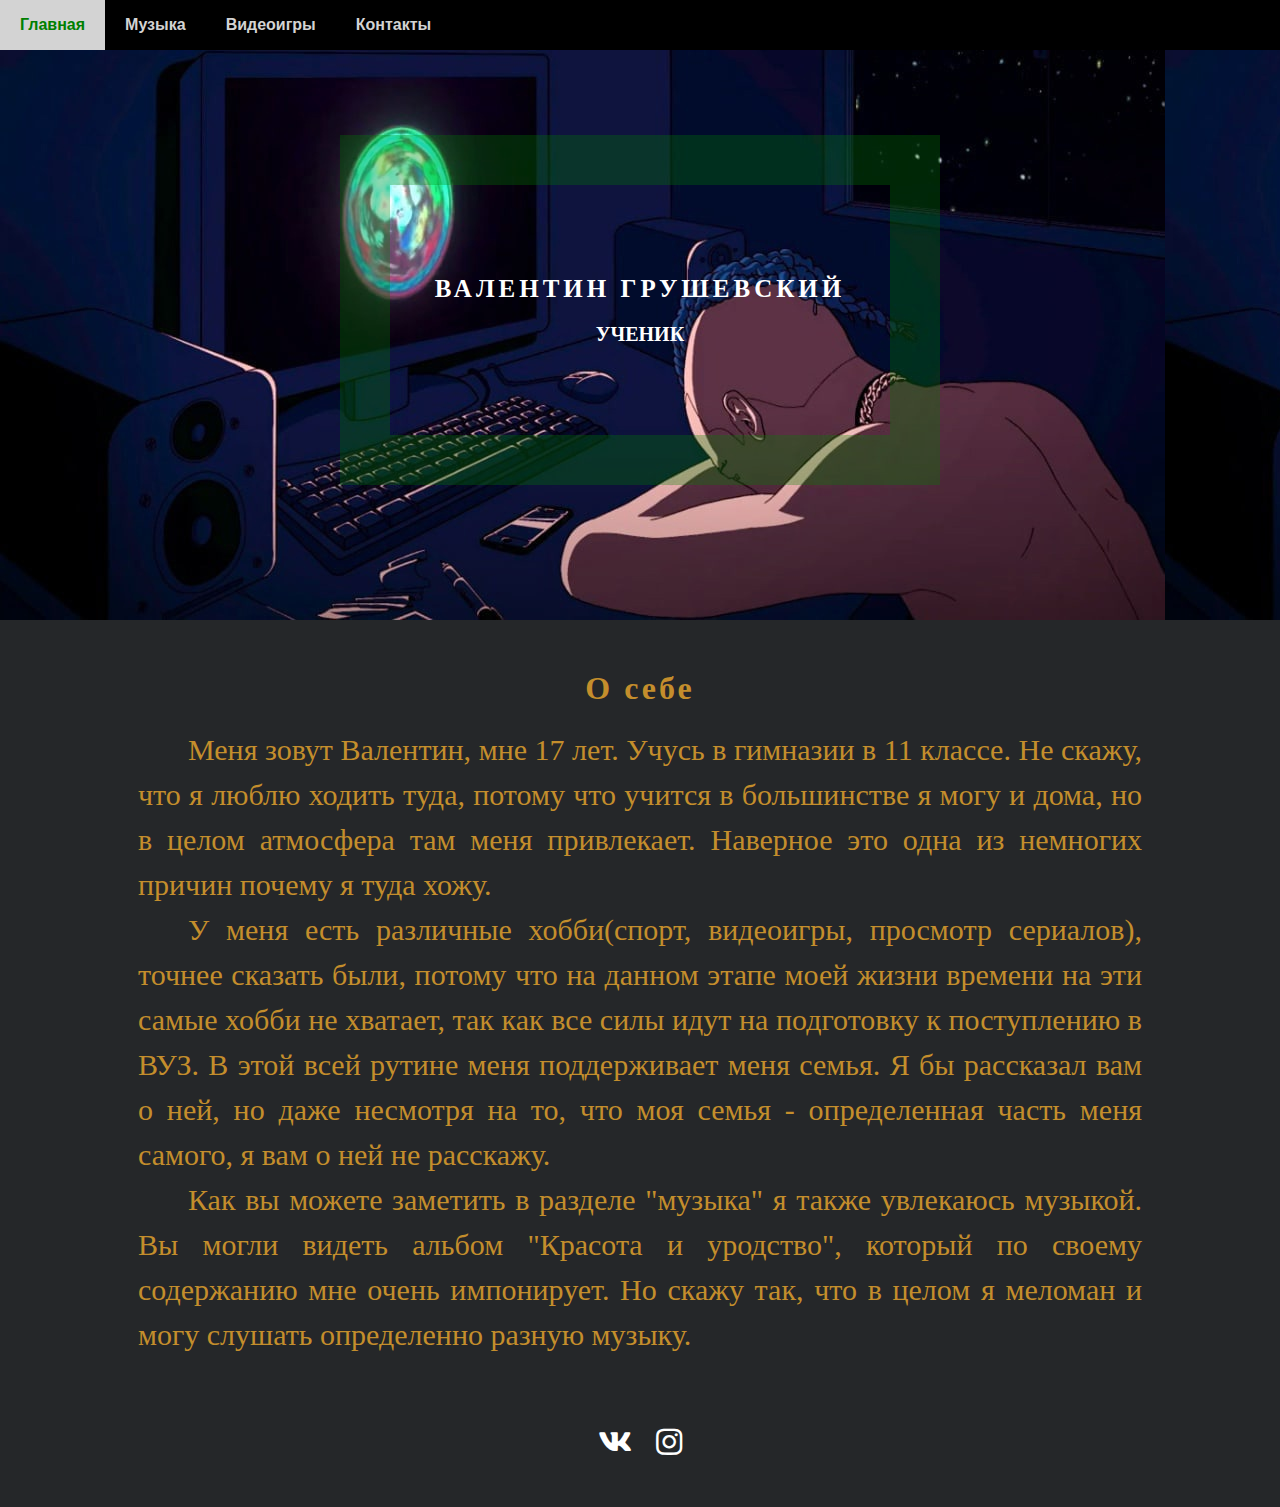
<file: index.html>
<!DOCTYPE html>
<html>

<head>
    <meta charset="utf-8">
    <title>About my self (Главная)</title>
    <link rel="stylesheet" href="style.css">
    <link rel="stylesheet" href="css/iconFon.css">
</head>

<body>
    <div id="zad8">
        <div id="border">
            <div id="content">
                <div id="menu2">
                    <ul id="m1">
                        <li id="home"><a href="index.html">Главная</a></li>
                        <li><a href="index1.html">Музыка</a></li>
                        <li><a href="index2.html">Видеоигры</a></li>
                        <li><a href="index4.html">Контакты</a></li>
                    </ul>
                </div>
                <div id="content-div">
                </div>
                <div id="content-frame">
                </div>
                <div id="content-text">
                    <div>
                        ВАЛЕНТИН ГРУШЕВСКИЙ
                    </div>
                    <div>
                        УЧЕНИК
                    </div>
                </div>
            </div>
            <div style="height: 50px;"></div>
            <h1 style="letter-spacing: 3px; font-family: mistral;">О себе</h1>
            <div class="text-div">
                <p>Меня зовут Валентин, мне 17 лет. Учусь в гимназии в 11 классе. Не скажу, что я люблю ходить туда,
                    потому
                    что учится в большинстве я могу и дома, но в целом атмосфера там меня привлекает. Наверное это одна
                    из
                    немногих причин почему я туда хожу. </p>
                <p>
                    У меня есть различные хобби(спорт, видеоигры, просмотр сериалов),
                    точнее сказать были, потому что на данном этапе моей жизни времени на эти самые хобби не хватает,
                    так
                    как все силы идут на подготовку к поступлению в ВУЗ. В этой всей рутине меня поддерживает меня
                    семья. Я
                    бы рассказал вам о ней, но даже несмотря на то, что моя семья - определенная часть меня самого, я
                    вам о
                    ней не расскажу.
                </p>
                <p>
                    Как вы можете заметить в разделе "музыка" я также увлекаюсь музыкой. Вы могли видеть
                    альбом "Красота и уродство", который по своему содержанию мне очень импонирует. Но скажу так, что в
                    целом я меломан и могу слушать определенно разную музыку.

                </p>
            </div>
        </div>
        <div id="menu3">
            <a target="AAA" class="fab fa-vk" href="https://vk.com/grush1k"></a>
            <a target="BBB" class="fab fa-instagram"
                href="https://vk.com/away.php?utf=1&to=https%3A%2F%2Finstagram.com%2Fgrush1k%3Futm_medium%3Dcopy_link"></a>
        </div>
    </div>
</body>

</html>
</file>
<file: style.css>
/* ______zad_8__________________ */
body{
    background-color: rgb(37, 39, 41);
}
*{
    margin: 0px;
    padding: 0px;
}
#zad8{
    width: 100%;
    margin: 0px auto;
    padding: 0px;
    text-align: justify;
    font-weight: bolder ;
    font-family: arial;
}
#m1{
    list-style-type: none;
    margin: 0px;
    padding: 0px;
}
#m2{
    list-style-type: none;
    margin: 0px;
    padding: 0px;

}
#zad8 #m1 li{
    /* display: inline-block;
    padding-right: 0px; */
    float: left;
}
#zad8 #m2 li{
    display: inline;
    padding: 10px;
}
#menu2{
    background-color: black;
    height: 50px;
}
#menu3{
    text-align: center;

}
#zad8 h1,#zad8 h2{
    text-align: center;
    color: rgb(196, 142, 44);
}
#zad8 p{
    padding: 0px 10px;
    color: rgb(196, 142, 44);
    text-indent: 50px;
}
#zad8 #menu2 a:link,#zad8 #menu2 a:visited{
    text-decoration: none;
    color: lightgrey;
    display: block;
    line-height: 50px;
    padding: 0px 20px;
}
#menu2 #home a:link, #menu2 #home a:visited{
    text-decoration: none;
    color:green;
    display: block;
    line-height: 50px;
    padding: 0px 20px;
    background-color: lightgrey;
}
#zad8 #menu2 a:hover{
    text-decoration: none;
    color:green;
    display: block;
    line-height: 50px;
    padding: 0px 20px;
    background-color: lightgrey;
}
#zad8  a:link.orange,#zad8  a:visited.orange{
    color:rgb(196, 142, 44);
    font-weight: bold;
}
#zad8  a:hover.orange{
    color:black;
    font-weight: bold;
}


#menu3 a:link,#menu3 a:visited{
    color:rgb(156, 122, 58);
    text-decoration: none;
    font-size: smaller;
}

#menu3 {
    text-align: center;
    height: 100%;
    margin: 50px;
 }
#menu3 a::before{
    color: white;
    text-decoration: none;
    font-size: 30px;
    margin-top: 30px;
    padding:0px 10px;
}
#menu3 a:hover{
    animation: anim 1.5s ease infinite;
    color: #ba7f32;
    }   
    
@keyframes anim{
from{
    transform: scale(1);
}
50%{
    transform: scale(1.2);
}
to{
    transform: scale(1);
}
}

#content{
    background-image: url('zakomp.jpg');
    /* background-repeat: no-repeat; */
    height: 620px;
    position: relative;
}

#content-div{
    width: 100%;
    height: 620px;
    position: relative;
}

#content-frame{
    width: 500px;
    height: 250px;
    border: 50px solid green;
    position: absolute;
    top: 50%;
    left: 50%;
    transform: translate(-50%,-50%);
    opacity: 0.3;
}

#content-text{
    position: absolute;
    top: 50%;
    left: 50%;
    transform: translate(-50%,-50%);
    color: white;
    text-align: center;
}

#content-text div:first-child{
    font-size: 25px;
    padding-bottom: 20px;
    font-family: Serif;
    letter-spacing: 4px;
}
#content-text div:last-child{
    font-size: 20px;
    font-family: Mistral;
}

.text-div{
    width: 80%;
    margin: 0 auto;
    text-align: justify;
    padding: 20px;
    line-height: 150%;
    font-size: 30px;
    color: orange;
    font-family: Georgia, 'Times New Roman', Times, serif;
    text-indent: 70px;
    font-family: Mistral;
    font-weight: initial;
}

#content-music{
    margin: 0px;
    width: 100%;
    background-color: rgb(37, 39, 41);
}
#box-image{
    width: 400px;
    height: 400px;
    margin: 0px auto;
    padding-top: 20px;
    padding-bottom: 20px;
    
}
#box-image img{
    width: 100%;
    display: block;
}

#box-music{
    width: 650px;
    margin: 0px auto;
    margin-top: 40px;
    padding-top: 20px;
    padding-bottom: 20px;
    display: flex;
    flex-direction: column;
}

.audio-and-label{
    display: flex;
    justify-content: space-between;
    align-items: center;
}
.audio-and-label div:first-child{
    padding-left: 20px;
    color: white;
}

#text-label{
    text-align: center;
    padding:10px;
    color: white;
    font-size: 40px;
    font-family: Mistral;
}

#content-video{
    min-height: 100vh;
    display: flex;
    flex-direction: column;
}

.full-screen{
    position: relative;
    min-height: 100vh;
    display: flex;
    flex-direction: column;
}
.full-screen__body{
    padding: 50px 15px;
    background-color: rgba(0, 0, 0, 0.5);
    position: relative;
    z-index: 2;
    display: flex;
    flex: 1 1 auto;
    justify-content: center;
    align-items: center;
    flex-direction: column;
    text-transform: uppercase;
    color: white
}
.full-screen__title{
    font-size: 50px;
    letter-spacing: 25px;
    font-weight: 700;
    margin: 0px 0px 20px 0px;
}
.full-screen__text{
    font-size: 18px;
    letter-spacing: 15px;
}
.full-screen__video{
    position: absolute;
    top: 0;
    left: 0;
    width: 100%;
    height: 100%;
    object-fit: cover;
}
.content-video__text{
    background-color: rgb(37, 39, 41);
}
/* .content__container{
    max-width: 1200px;
    margin: 0px auto;
    padding: 50px 15px;
    font-size: 18px;
    line-height: 150%;
} */
.content__container p{
    margin: 0px 0px 20px 0px;
    color: orange;
}


/* _____контакты____ */

#map{
    margin: 20px auto;
    box-shadow: 0 0 10px black;
    width: 500px;
    height: 400px;
}

#image-info{
    display: flex;
    width: 750px;
    margin: 0 auto;
    padding: 5px;
}
#valek-image{
    width: 100%;
}
#im-box{
    display: flex;
    height: 100%;
    justify-content: center;
}
#im-box img{
    box-shadow: 0 0 20px rgba(255, 255, 255, 0.74) ;
}
#valek-info{
    width: 100%;
}

#inf-box{
    display: flex;
    height: 100%;
    flex-direction: column;
    justify-content: space-around;
}
.address,.email,.mobile-phone{
   margin-left: 30px;
   font-size: 22px;
   color: white;
}



.address::before{
    content: url("../fon_images/location-marker.png");
}
.mobile-phone::before{
    content: url("../fon_images/phone.png");
}
.email::before{
    content: url(../fon_images/mail.png); 
}
</file>
